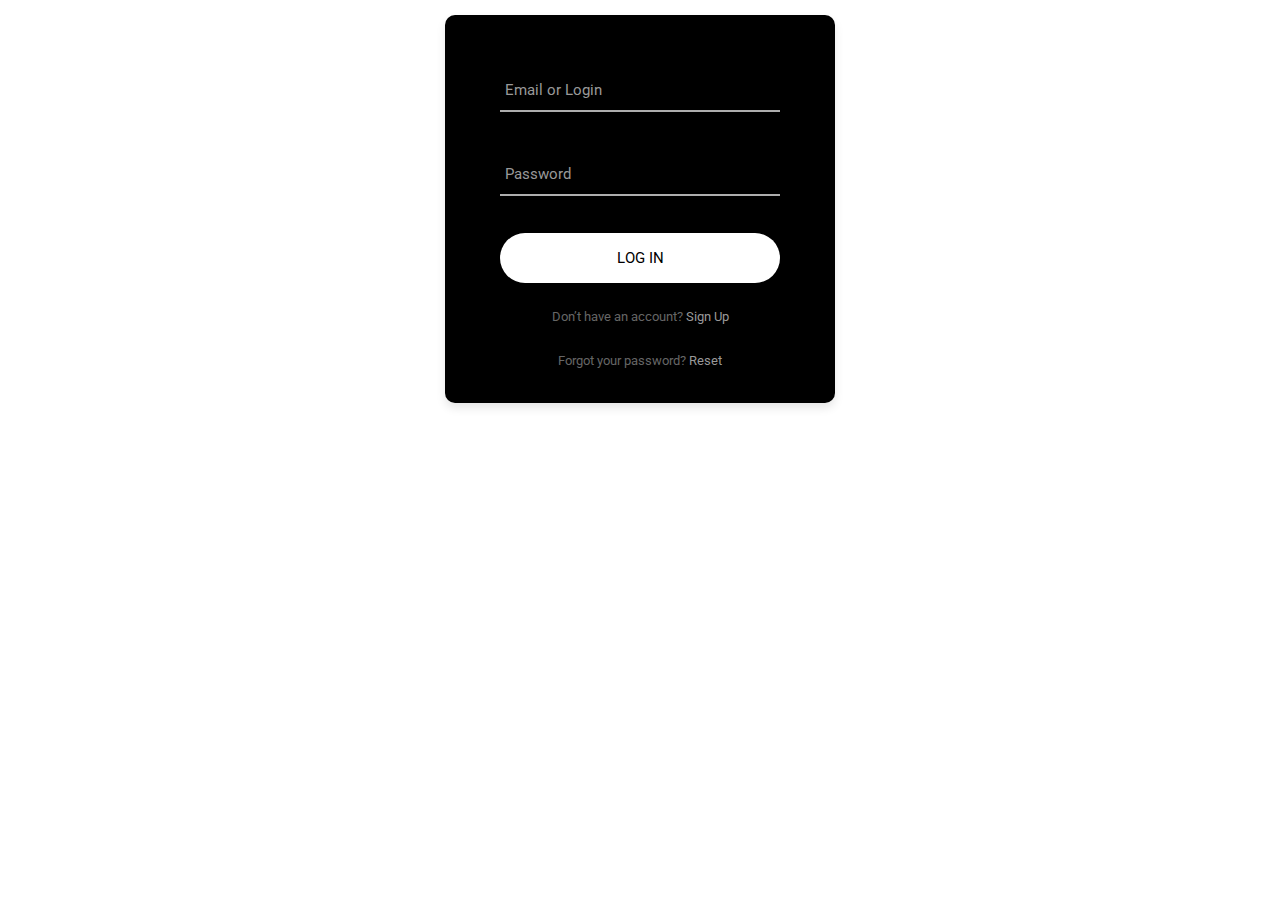
<file: login-register-old/index.html>
<!doctype html>
<html lang="en">

<head>
    <meta charset="utf-8">
    <title>Artaeum</title>
    <meta name="viewport" content="width=device-width, initial-scale=1">
    <link href="https://fonts.googleapis.com/css?family=Merriweather|Roboto:500|Montserrat:200,400,700|Lora|Open+Sans:800" rel="stylesheet">
    <link href="https://stackpath.bootstrapcdn.com/font-awesome/4.7.0/css/font-awesome.min.css" rel="stylesheet" integrity="sha384-wvfXpqpZZVQGK6TAh5PVlGOfQNHSoD2xbE+QkPxCAFlNEevoEH3Sl0sibVcOQVnN" crossorigin="anonymous">
    <link rel="stylesheet" href="https://stackpath.bootstrapcdn.com/bootstrap/4.3.1/css/bootstrap.min.css" integrity="sha384-ggOyR0iXCbMQv3Xipma34MD+dH/1fQ784/j6cY/iJTQUOhcWr7x9JvoRxT2MZw1T" crossorigin="anonymous">
    <link rel="stylesheet" href="styles.css">
</head>

<body>
    <section>
        <div class="container-login">
            <div class="wrap-login">
                <form>
                    <div class="wrap-input">
                        <input class="input" type="text">
                        <span class="focus-input" data-placeholder="Email or Login"></span>
                    </div>
                    <div class="wrap-input">
                        <input class="input" type="password">
                        <span class="focus-input" data-placeholder="Password"></span>
                    </div>
                    <div class="container-login-form-btn">
                        <div class="wrap-login-form-btn">
                            <div class="login-form-bgbtn"></div>
                            <button type="submit" class="login-form-btn">Log In</button>
                        </div>
                    </div>
                    <div class="text-center pt-4 register-link">
                        Don’t have an account? <a href="#">Sign Up</a>
                    </div>
                    <div class="text-center pt-4 register-link">
                        Forgot your password? <a href="#">Reset</a>
                    </div>
                </form>
            </div>
        </div>
    </section>
</body>
<script src="https://code.jquery.com/jquery-3.3.1.slim.min.js" integrity="sha384-q8i/X+965DzO0rT7abK41JStQIAqVgRVzpbzo5smXKp4YfRvH+8abtTE1Pi6jizo" crossorigin="anonymous"></script>
<script src="https://cdnjs.cloudflare.com/ajax/libs/popper.js/1.14.7/umd/popper.min.js" integrity="sha384-UO2eT0CpHqdSJQ6hJty5KVphtPhzWj9WO1clHTMGa3JDZwrnQq4sF86dIHNDz0W1" crossorigin="anonymous"></script>
<script src="https://stackpath.bootstrapcdn.com/bootstrap/4.3.1/js/bootstrap.min.js" integrity="sha384-JjSmVgyd0p3pXB1rRibZUAYoIIy6OrQ6VrjIEaFf/nJGzIxFDsf4x0xIM+B07jRM" crossorigin="anonymous"></script>

</html>
</file>
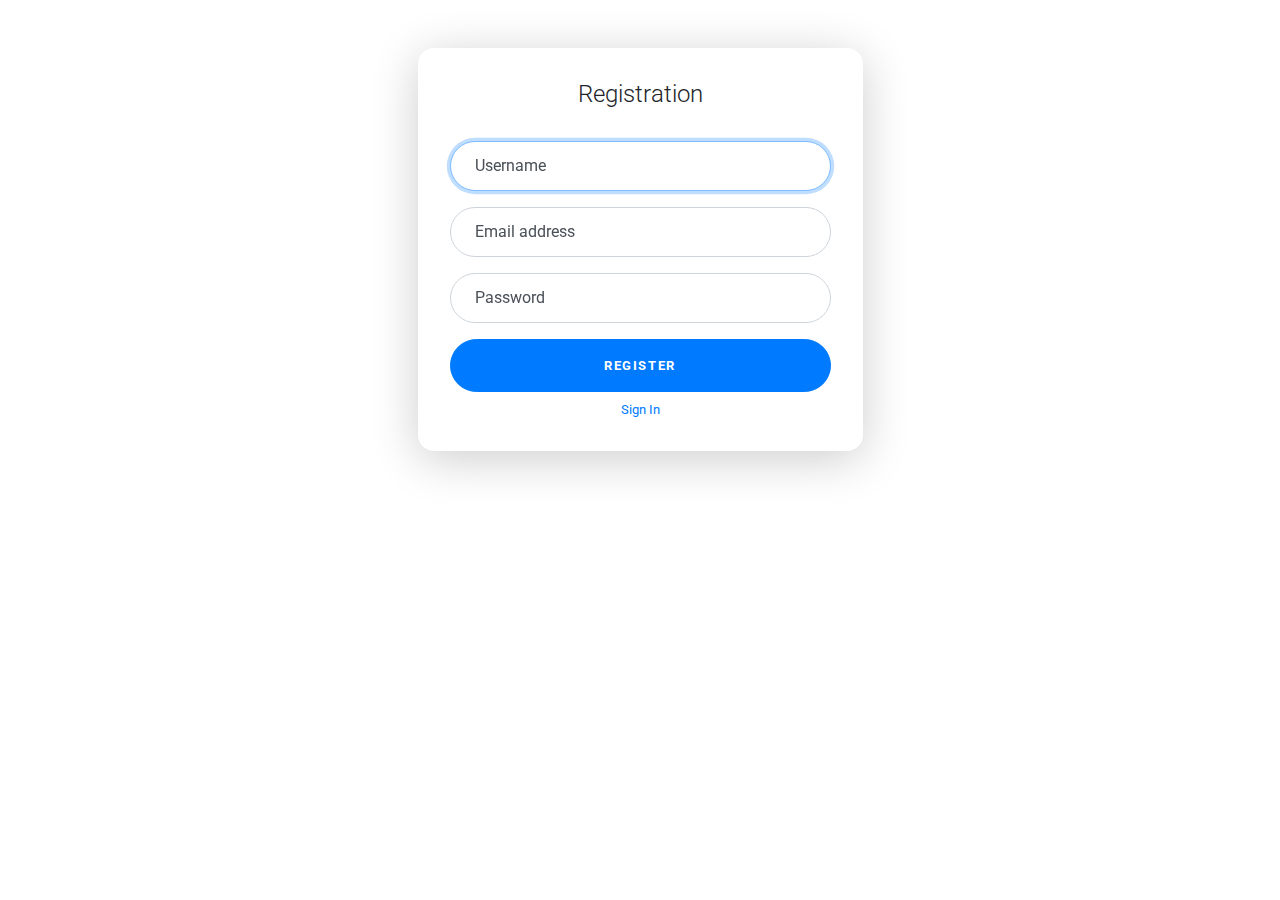
<file: login-registrer-1/index.html>
<!doctype html>
<html lang="en">

<head>
    <meta charset="utf-8">
    <title>Artaeum</title>
    <meta name="viewport" content="width=device-width, initial-scale=1">
    <link href="https://fonts.googleapis.com/css?family=Merriweather|Roboto:500|Montserrat:200,400,700|Lora|Open+Sans:800" rel="stylesheet">
    <link href="https://stackpath.bootstrapcdn.com/font-awesome/4.7.0/css/font-awesome.min.css" rel="stylesheet" integrity="sha384-wvfXpqpZZVQGK6TAh5PVlGOfQNHSoD2xbE+QkPxCAFlNEevoEH3Sl0sibVcOQVnN" crossorigin="anonymous">
    <link rel="stylesheet" href="https://stackpath.bootstrapcdn.com/bootstrap/4.3.1/css/bootstrap.min.css" integrity="sha384-ggOyR0iXCbMQv3Xipma34MD+dH/1fQ784/j6cY/iJTQUOhcWr7x9JvoRxT2MZw1T" crossorigin="anonymous">
    <link rel="stylesheet" href="styles.css">
</head>

<body>
    <div class="container">
        <div class="row">
            <div class="col-sm-9 col-md-7 col-lg-5 mx-auto">
                <div class="card card-signin flex-row my-5">
                    <div class="card-body">
                        <h5 class="card-title text-center">Registration</h5>
                        <form class="form-signin">
                            <div class="form-label-group">
                                <input type="text" id="inputUserame" class="form-control" placeholder="Username" required autofocus>
                                <label for="inputUserame">Username</label>
                            </div>
                            <div class="form-label-group">
                                <input type="email" id="inputEmail" class="form-control" placeholder="Email address" required>
                                <label for="inputEmail">Email address</label>
                            </div>
                            <div class="form-label-group">
                                <input type="password" id="inputPassword" class="form-control" placeholder="Password" required>
                                <label for="inputPassword">Password</label>
                            </div>
                            <button class="btn btn-lg btn-primary btn-block text-uppercase" type="submit">Register</button>
                            <a class="d-block text-center mt-2 small" href="#">Sign In</a>
                        </form>
                    </div>
                </div>
            </div>
        </div>
    </div>
</body>
<script src="https://code.jquery.com/jquery-3.3.1.slim.min.js" integrity="sha384-q8i/X+965DzO0rT7abK41JStQIAqVgRVzpbzo5smXKp4YfRvH+8abtTE1Pi6jizo" crossorigin="anonymous"></script>
<script src="https://cdnjs.cloudflare.com/ajax/libs/popper.js/1.14.7/umd/popper.min.js" integrity="sha384-UO2eT0CpHqdSJQ6hJty5KVphtPhzWj9WO1clHTMGa3JDZwrnQq4sF86dIHNDz0W1" crossorigin="anonymous"></script>
<script src="https://stackpath.bootstrapcdn.com/bootstrap/4.3.1/js/bootstrap.min.js" integrity="sha384-JjSmVgyd0p3pXB1rRibZUAYoIIy6OrQ6VrjIEaFf/nJGzIxFDsf4x0xIM+B07jRM" crossorigin="anonymous"></script>

</html>
</file>
<file: login-register-old/styles.css>
input {
    outline: none;
    border: none;
}

button {
    outline: none;
    border: none;
    background: transparent;
}

button:hover {
    cursor: pointer;
}

.register-link {
    font-size: 13px;
    color: #666666;
    line-height: 1.5;
}

.register-link a {
    color: #999999;
}

.container-login {
    width: 100%;
    display: flex;
    flex-wrap: wrap;
    justify-content: center;
    align-items: center;
    padding: 15px;
}

.wrap-login {
    width: 390px;
    background: rgb(0, 0, 0);
    border-radius: 10px;
    overflow: hidden;
    padding: 50px 55px 33px 55px;
    box-shadow: 0 5px 10px 0px rgba(0, 0, 0, 0.1);
}

.wrap-input {
    width: 100%;
    position: relative;
    border-bottom: 2px solid #adadad;
    margin-bottom: 37px;
}

.input {
    font-size: 15px;
    color: #999999;
    line-height: 1.2;
    display: block;
    width: 100%;
    height: 45px;
    background: transparent;
    padding: 0 5px;
}

.focus-input {
    position: absolute;
    display: block;
    width: 100%;
    height: 100%;
    top: 0;
    left: 0;
    pointer-events: none;
}

.focus-input::before {
    content: "";
    display: block;
    position: absolute;
    bottom: -2px;
    left: 0;
    width: 0;
    height: 2px;
    transition: all 0.4s;
    background: rgb(211, 211, 211);
}

.focus-input::after {
    font-size: 15px;
    color: #999999;
    line-height: 1.2;
    content: attr(data-placeholder);
    display: block;
    width: 100%;
    position: absolute;
    top: 16px;
    left: 0px;
    padding-left: 5px;
    transition: all 0.4s;
}

.input:focus+.focus-input::after {
    top: -15px;
}

.input:focus+.focus-input::before {
    width: 100%;
}

.container-login-form-btn {
    display: flex;
    flex-wrap: wrap;
    justify-content: center;
}

.wrap-login-form-btn {
    width: 100%;
    display: block;
    position: relative;
    z-index: 1;
    border-radius: 25px;
    overflow: hidden;
    margin: 0 auto;
}

.login-form-bgbtn {
    position: absolute;
    z-index: -1;
    width: 300%;
    height: 100%;
    background: #fff;
    top: 0;
    left: -100%;
    transition: all 0.4s;
}

.login-form-btn {
    font-size: 15px;
    color: rgb(0, 0, 0);
    line-height: 1.2;
    text-transform: uppercase;
    display: flex;
    justify-content: center;
    align-items: center;
    padding: 0 20px;
    width: 100%;
    height: 50px;
}

.wrap-login-form-btn:hover .login-form-bgbtn {
    left: 0;
}

@media (max-width: 576px) {
    .wrap-login {
        padding: 77px 15px 33px 15px;
        width: 100%;
        background: rgb(0, 0, 0);
        border-radius: 0;
        overflow: hidden;
        box-shadow: 0 5px 10px 0px rgba(0, 0, 0, 0.1);
    }
    section {
        padding: 0 0 15px 0;
    }
    .container-login {
        padding: 0;
    }
}
</file>
<file: login-registrer-1/styles.css>
:root {
    --input-padding-x: 1.5rem;
    --input-padding-y: .75rem;
}

body {
    background: #fff;
}

.card-signin {
    border: 0;
    border-radius: 1rem;
    box-shadow: 0 0.5rem 3rem 0 rgba(0, 0, 0, 0.2);
}

.card-signin .card-title {
    margin-bottom: 2rem;
    font-weight: 300;
    font-size: 1.5rem;
}

.card-signin .card-body {
    padding: 2rem;
}

.form-signin {
    width: 100%;
}

.form-signin .btn {
    font-size: 80%;
    border-radius: 5rem;
    letter-spacing: .1rem;
    font-weight: bold;
    padding: 1rem;
    transition: all 0.2s;
}

.form-label-group {
    position: relative;
    margin-bottom: 1rem;
}

.form-label-group input {
    height: auto;
    border-radius: 2rem;
}

.form-label-group>input,
.form-label-group>label {
    padding: var(--input-padding-y) var(--input-padding-x);
}

.form-label-group>label {
    position: absolute;
    top: 0;
    left: 0;
    display: block;
    width: 100%;
    margin-bottom: 0;
    /* Override default `<label>` margin */
    line-height: 1.5;
    color: #495057;
    border: 1px solid transparent;
    border-radius: .25rem;
    transition: all .1s ease-in-out;
}

.form-label-group input::-webkit-input-placeholder {
    color: transparent;
}

.form-label-group input:-ms-input-placeholder {
    color: transparent;
}

.form-label-group input::-ms-input-placeholder {
    color: transparent;
}

.form-label-group input::-moz-placeholder {
    color: transparent;
}

.form-label-group input::placeholder {
    color: transparent;
}

.form-label-group input:not(:placeholder-shown) {
    padding-top: calc(var(--input-padding-y) + var(--input-padding-y) * (2 / 3));
    padding-bottom: calc(var(--input-padding-y) / 3);
}

.form-label-group input:not(:placeholder-shown)~label {
    padding-top: calc(var(--input-padding-y) / 3);
    padding-bottom: calc(var(--input-padding-y) / 3);
    font-size: 12px;
    color: #777;
}
</file>
